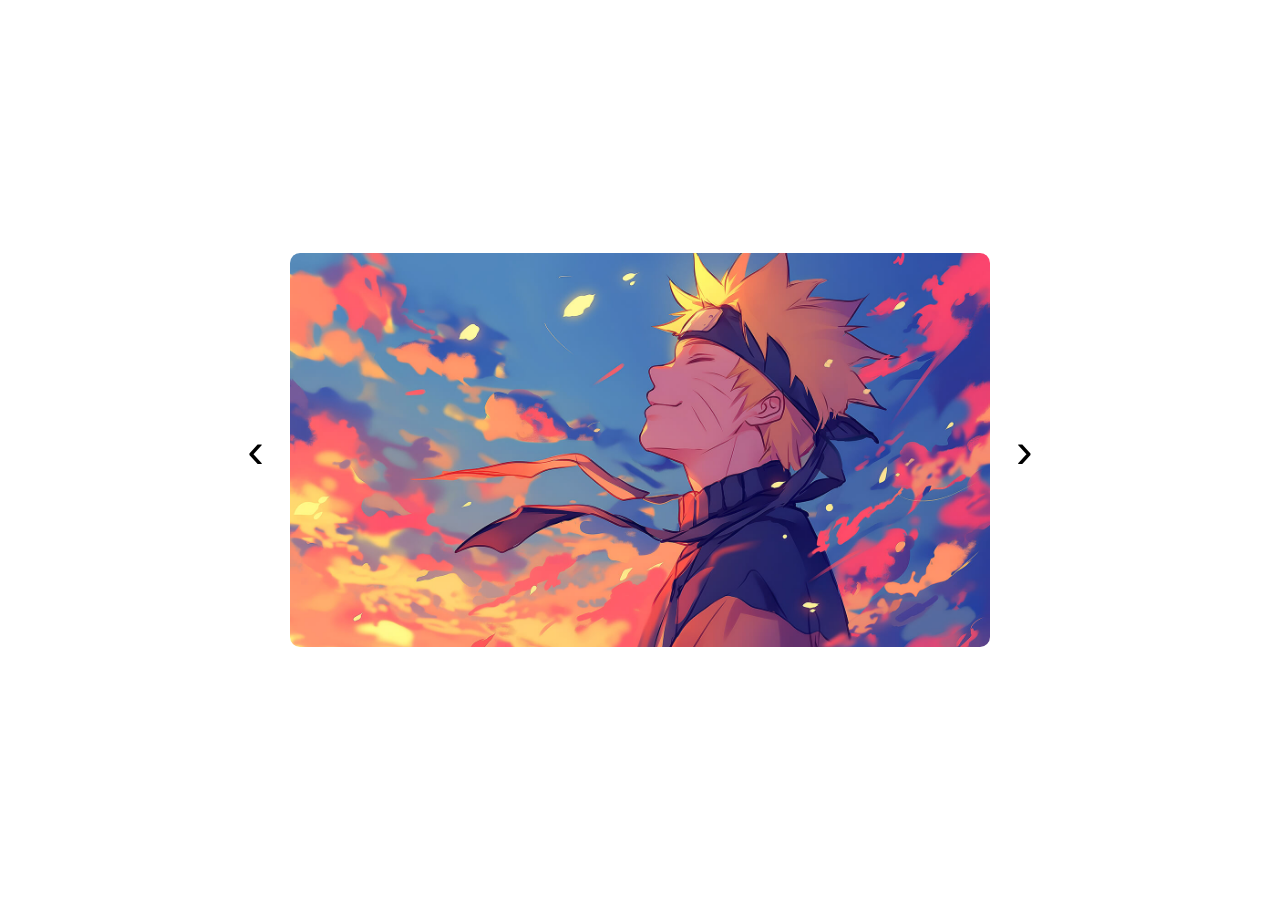
<file: Daniel/index.html>
<!DOCTYPE html>
<html lang="pt-BR">

<head>
  <meta charset="UTF-8">
  <meta name="viewport" content="width=device-width, initial-scale=1.0">
  <title>Carousel - Daniel</title>
  <link rel="stylesheet" href="css.css">
  <script src="script.js" defer></script>
</head>

<body>
  <div class="container-slider">
    <button id="prev-button">‹</button>
    <div class="container-images">
      <img class="slider active" src="assets/img1.jpg" alt="img1">
      <img class="slider" src="assets/img2.jpg" alt="img2">
      <img class="slider" src="assets/img3.jpg" alt="img3">
    </div>
    <button id="next-button">›</button>
  </div>
</body>

</html>
</file>
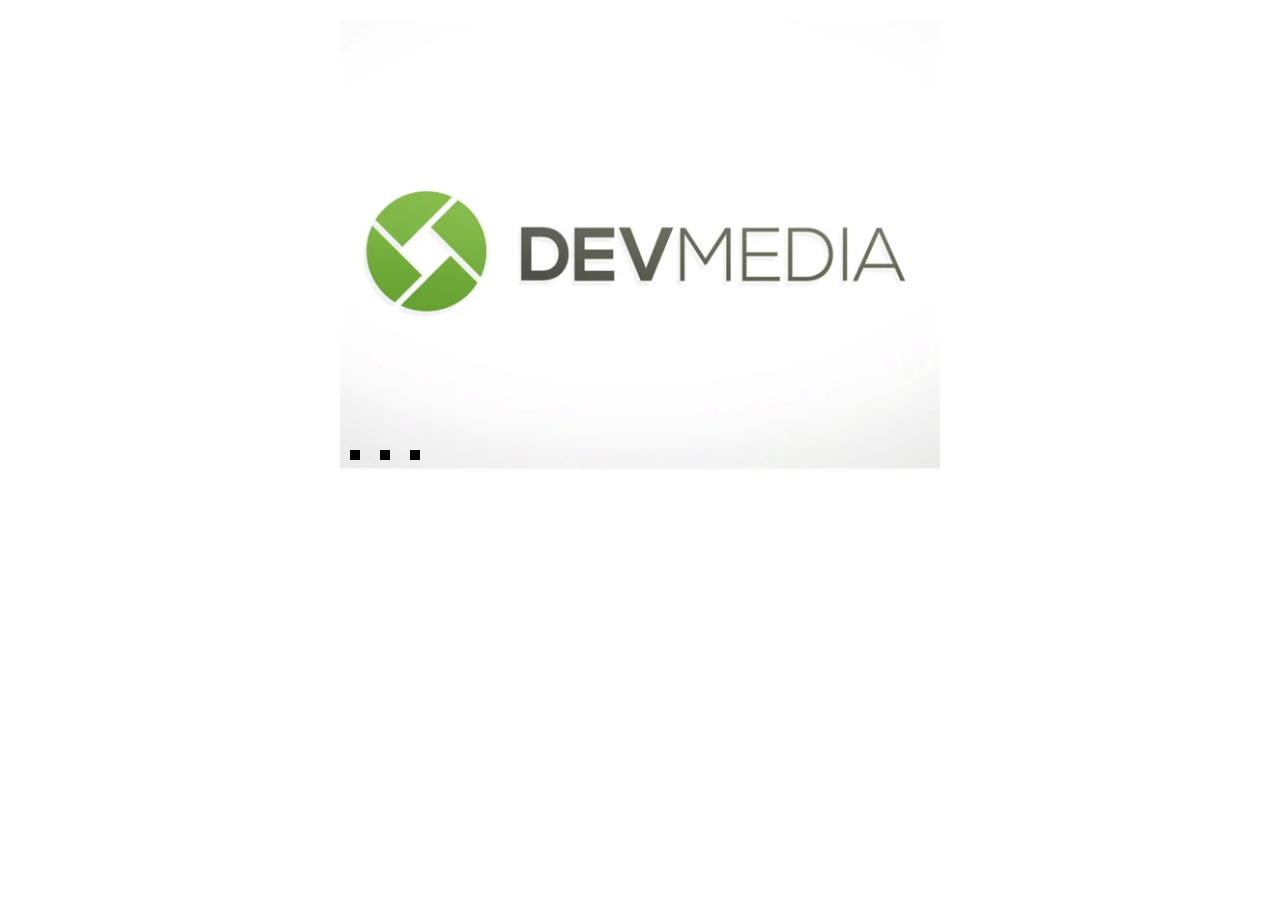
<file: Dev Media/index.html>
<!DOCTYPE html>
<html lang="pt-BR">

<head>
  <meta charset="UTF-8">
  <meta name="viewport" content="width=device-width, initial-scale=1.0">
  <title>Carousel - Dev Media</title>
  <link rel="stylesheet" href="css.css">
  <!-- <script src="script.js" defer></script> -->
</head>

<body>
  <ul class="slider">
    <li>
      <input type="radio" id="slide1" name="slide" checked>
      <label for="slide1"></label>
      <img src="assets/img1.webp" alt="img1">
    </li>
    <li>
      <input type="radio" id="slide2" name="slide">
      <label for="slide2"></label>
      <img src="assets/img2.jpg" alt="img2">
    </li>
    <li>
      <input type="radio" id="slide3" name="slide">
      <label for="slide3"></label>
      <img src="assets/img3.webp" alt="img3">
    </li>
  </ul>
</body>

</html>
</file>
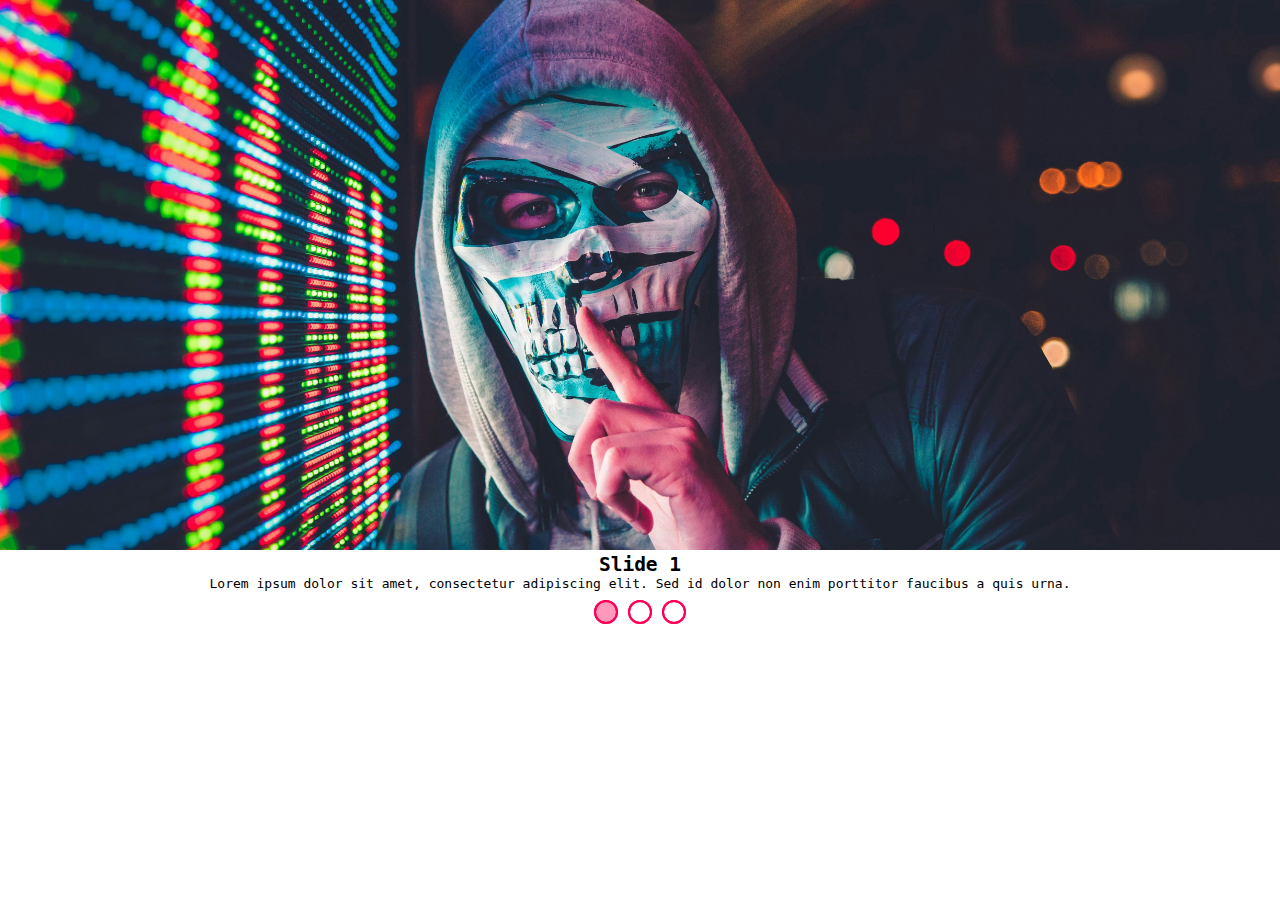
<file: Inteliogia/index.html>
<!DOCTYPE html>
<html lang="pt-BR">

<head>
  <meta charset="UTF-8">
  <meta name="viewport" content="width=device-width, initial-scale=1.0">
  <title>Carousel - Inteliogia</title>
  <link rel="stylesheet" href="css.css">
  <script src="script.js" defer></script>
</head>

<body>
  <section class="slider">
    <div class="slider-content">
      <input type="radio" name="btn-radio" id="radio1">
      <input type="radio" name="btn-radio" id="radio2">
      <input type="radio" name="btn-radio" id="radio3">

      <div class="slide-box first">
        <a href="#">
          <img class="img-desktop" src="assets/img1.jpg" alt="Imagem 1">
          <img class="img-mobile" src="assets/img1-mob.jpg" alt="Imagem 1">
        </a>
        <h2>Slide 1</h2>
        <p>Lorem ipsum dolor sit amet, consectetur adipiscing elit. Sed id dolor non enim porttitor faucibus a quis
          urna.</p>
      </div>
      <div class="slide-box">
        <a href="#">
          <img class="img-desktop" src="assets/img2.jpg" alt="Imagem 2">
          <img class="img-mobile" src="assets/img2-mob.jpg" alt="Imagem 2">
        </a>
        <h2>Slide 2</h2>
        <p>Lorem ipsum dolor sit amet, consectetur adipiscing elit. Sed id dolor non enim porttitor faucibus a quis
          urna.</p>
      </div>
      <div class="slide-box">
        <a href="#">
          <img class="img-desktop" src="assets/img3.jpg" alt="Imagem 3">
          <img class="img-mobile" src="assets/img3-mob.jpg" alt="Imagem 3">
        </a>
        <h2>Slide 3</h2>
        <p>Lorem ipsum dolor sit amet, consectetur adipiscing elit. Sed id dolor non enim porttitor faucibus a quis
          urna.</p>
      </div>

      <div class="auto-nav">
        <div class="auto-btn1"></div>
        <div class="auto-btn2"></div>
        <div class="auto-btn3"></div>
      </div>

      <div class="manual-nav">
        <label for="radio1" class="manual-btn"></label>
        <label for="radio2" class="manual-btn"></label>
        <label for="radio3" class="manual-btn"></label>
      </div>
    </div>
  </section>
</body>

</html>
</file>
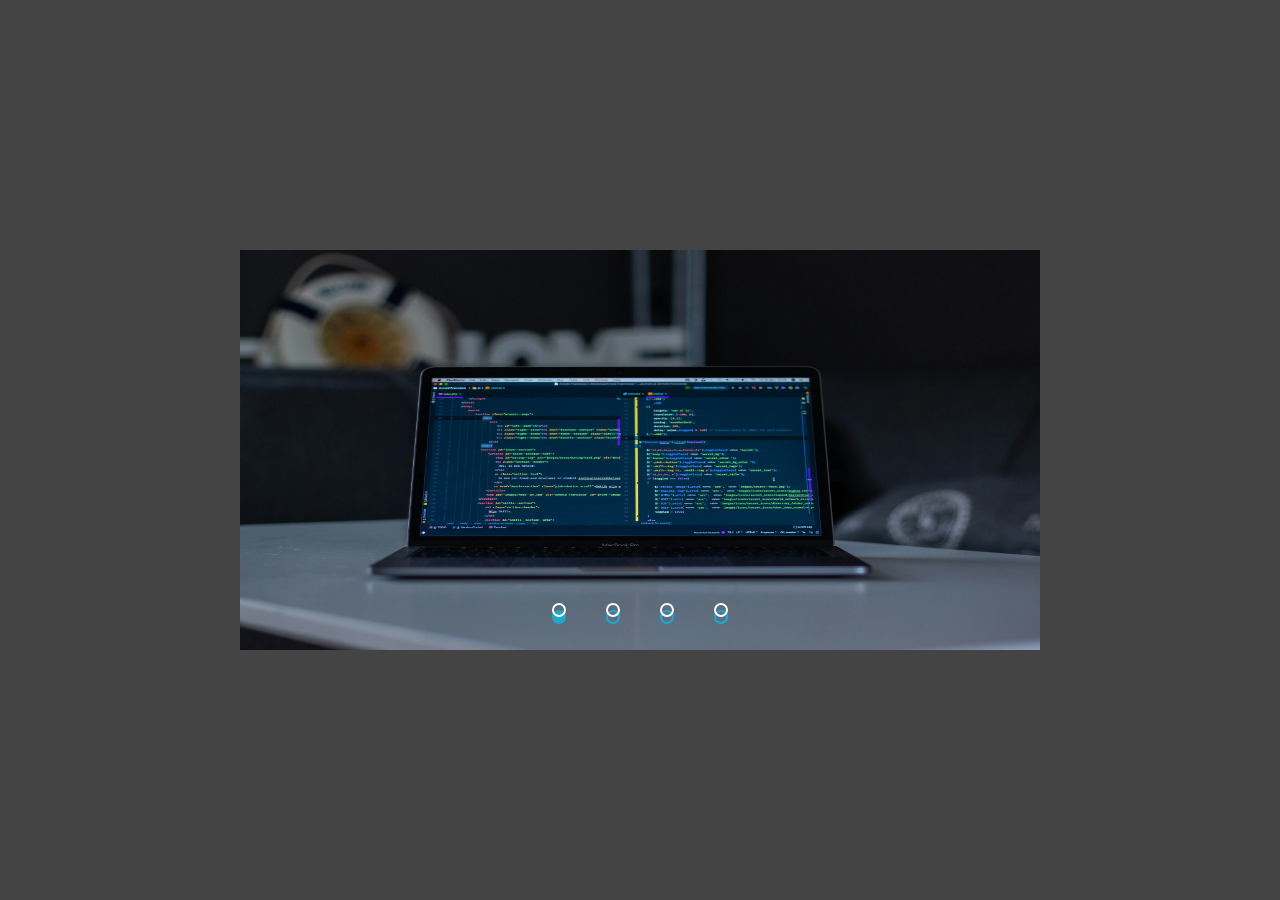
<file: Sujeito Programador/index.html>
<!DOCTYPE html>
<html lang="pt-BR">

<head>
  <meta charset="UTF-8">
  <meta name="viewport" content="width=device-width, initial-scale=1.0">
  <title>Carousel - Sujeito Programador</title>
  <link rel="stylesheet" href="css.css">
  <script src="script.js" defer></script>
</head>

<body>
  <div class="carousel">
    <div class="items">
      <!-- Radios Buttons -->
      <input type="radio" name="radio-btn" id="radio1">
      <input type="radio" name="radio-btn" id="radio2">
      <input type="radio" name="radio-btn" id="radio3">
      <input type="radio" name="radio-btn" id="radio4">
      <!-- Imagens -->
      <div class="item first">
        <img src="assets/img1.jpg" alt="Imagem 1">
      </div>
      <div class="item">
        <img src="assets/img2.jpg" alt="Imagem 2">
      </div>
      <div class="item">
        <img src="assets/img3.jpg" alt="Imagem 3">
      </div>
      <div class="item">
        <img src="assets/img4.jpg" alt="Imagem 4">
      </div>
      <!-- Navigation Automatica -->
      <div class="auto-nav">
        <div class="auto-btn1"></div>
        <div class="auto-btn2"></div>
        <div class="auto-btn3"></div>
        <div class="auto-btn4"></div>
      </div>
    </div>
  </div>
  <!-- Navigation Manual -->
  <div class="manual-nav">
    <label class="manual-btn" for="radio1"></label>
    <label class="manual-btn" for="radio2"></label>
    <label class="manual-btn" for="radio3"></label>
    <label class="manual-btn" for="radio4"></label>
  </div>
</body>

</html>
</file>
<file: Daniel/css.css>
* {
  margin: 0;
  padding: 0;
  box-sizing: border-box;
  transition: .5s ease-out;
}


.container-slider {
  width: 100%;
  min-height: 100vh;
  display: flex;
  align-items: center;
  justify-content: center;
  gap: 1rem;
}

.container-images {
  position: relative;
  display: flex;
  align-items: center;
  justify-content: center;
  width: 700px;
}

.slider {
  position: absolute;
  width: 100%;
  border-radius: 10px;
  opacity: 0;
  transition: opacity 0.5s;
}

.active {
  opacity: 1;
}

#prev-button,
#next-button {
  font-size: 50px;
  padding: 10px;
  border: none;
  background-color: transparent;
  cursor: pointer;
}
</file>
<file: Dev Media/css.css>
* {
  margin: 0;
  padding: 0;
  box-sizing: border-box;
  list-style: none;
}

.slider {
  display: block;
  height: 293px;
  width: 600px;
  margin: auto;
  margin-top: 20px;
  position: relative;
}

.slider li {
  position: absolute;
  height: 100%;
  min-height: 450px;
  display: flex;
  align-items: center;
}

.slider input {
  display: none;
}

.slider li input:checked~img {
  opacity: 1;
  visibility: visible;
  z-index: 10;
}

.slider label {
  background-color: #000;
  cursor: pointer;
  display: block;
  bottom: 10px;
  height: 10px;
  width: 10px;
  position: absolute;
  z-index: 20;
}

.slider li:nth-child(1) label {
  left: 10px;
}

.slider li:nth-child(2) label {
  left: 40px;
}

.slider li:nth-child(3) label {
  left: 70px;
}

.slider img {
  margin: auto;
  height: 100%;
  width: 100%;
  vertical-align: top;
  opacity: 0;
  visibility: hidden;
  object-fit: cover;
  /* object-fit: contain; */
}
</file>
<file: Inteliogia/css.css>
* {
  margin: 0;
  padding: 0;
  box-sizing: border-box;
  font-family: monospace;
}

section.slider {
  margin: 0 auto;
  width: 100%;
  height: auto;
  overflow: hidden;
}

.slider-content {
  width: 400%;
  height: auto;
  display: flex;
}

.slider-content input,
.img-mobile {
  display: none;
}

.slide-box {
  width: 25%;
  height: 600px;
  position: relative;
  text-align: center;
  transition: 2s ease-in-out;
  /*  */
  display: flex;
  flex-direction: column;
  justify-content: center;
  padding-bottom: 60px;
}

.slide-box img {
  width: 100%;
  height: auto;
  max-height: 600px;
  max-width: 100%;
  object-fit: cover;
  /* object-fit: contain; */
  /* object-fit: scale-down; */
}

.manual-nav,
.auto-nav {
  position: absolute;
  width: 100%;
  margin-top: 600px;
  display: flex;
  justify-content: center;
}

.manual-nav .manual-btn,
.auto-nav div {
  border: 2px solid #ff0054;
  padding: 10px !important;
  border-radius: 50%;
  cursor: pointer;
  transition: .4s;
}

.manual-nav .manual-btn:not(:last-child),
.auto-nav div:not(:last-child) {
  margin-right: 10px;
}

.manual-nav .manual-btn:hover {
  background-color: #ff0054;
}

#radio1:checked~.auto-nav .auto-btn1,
#radio2:checked~.auto-nav .auto-btn2,
#radio3:checked~.auto-nav .auto-btn3 {
  background-color: #ff99bb;
}

#radio1:checked~.first {
  margin-left: 0;
}

#radio2:checked~.first {
  margin-left: -25%;
}

#radio3:checked~.first {
  margin-left: -50%;
}

@media screen and (max-width: 900px) {
  .img-desktop {
    display: none;
  }

  .img-mobile {
    display: block;
  }

  .slide-box {
    position: static;
  }

  .slide-box img {
    border: 3px green solid;
    position: relative;
  }
}
</file>
<file: Sujeito Programador/css.css>
html,
body {
  margin: 0;
  padding: 0;
  list-style: none;
  background-color: #444;
  height: 100vh;
  width: 100%;
  display: grid;
  place-items: center;
}

.carousel {
  margin: 0 auto;
  max-width: 800px;
  max-height: 400px;
  width: 100%;
  height: 100%;
  overflow: hidden;
}

.items {
  width: 400%;
  height: 400px;
  display: flex;
}

.items input {
  display: none;
}

.item {
  width: 25%;
  position: relative;
  transition: 2s;
}

.item img {
  width: 800px;
  height: 400px;
}

.manual-nav {
  position: absolute;
  width: 800px;
  display: flex;
  justify-content: center;
  top: 67%;
  /* margin-top: -140px; */
}

.manual-btn {
  border: 2px solid #fff;
  padding: 5px;
  border-radius: 10px;
  cursor: pointer;
  transition: .7s;
}

.manual-btn:not(:last-child) {
  margin-right: 40px;
}

.manual-btn:hover {
  background-color: #fff;
}

#radio1:checked~.first {
  margin-left: 0;
}

#radio2:checked~.first {
  margin-left: -25%;
}

#radio3:checked~.first {
  margin-left: -50%;
}

#radio4:checked~.first {
  margin-left: -75%;
}

.auto-nav div {
  border: 2px solid #1ca9cc;
  padding: 5px;
  border-radius: 10px;
  cursor: pointer;
  transition: .7s;
}

.auto-nav {
  position: absolute;
  width: 800px;
  margin-top: 360px;
  display: flex;
  justify-content: center;
  /* margin-top: -140px; */
}

.auto-nav div:not(:last-child) {
  margin-right: 40px;
  /* z-index: 2; */
}

#radio1:checked~.auto-nav .auto-btn1 {
  background-color: #1ca9cc;
}

#radio2:checked~.auto-nav .auto-btn2 {
  background-color: #1ca9cc;
}

#radio3:checked~.auto-nav .auto-btn3 {
  background-color: #1ca9cc;
}

#radio4:checked~.auto-nav .auto-btn4 {
  background-color: #1ca9cc;
}
</file>
